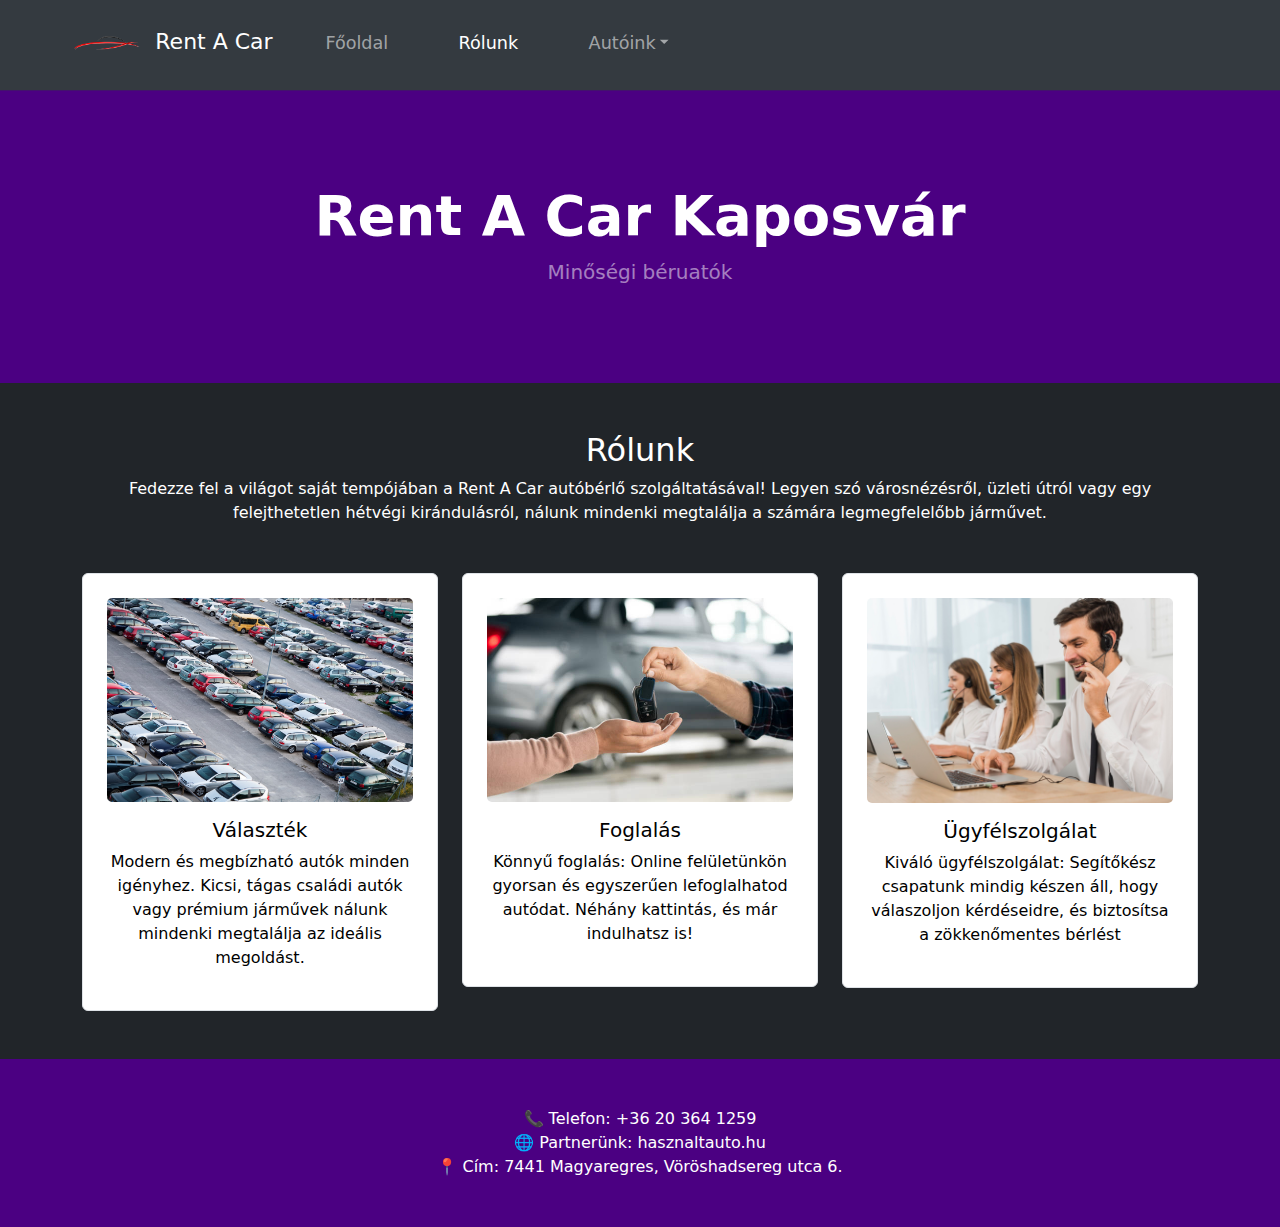
<file: rolunk.html>
<!DOCTYPE html>
<html lang="en">
    <head>
        <meta charset="utf-8" />
        <meta name="viewport" content="width=device-width, initial-scale=1, shrink-to-fit=no" />
        <meta name="description" content="" />
        <meta name="author" content="" />
        <title>RentACar</title>
        <!-- Favicon-->
        <link rel="icon" type="image/x-icon" href="assets/favicon.ico" />
        <!-- Bootstrap icons-->
        <link href="https://cdn.jsdelivr.net/npm/bootstrap-icons@1.5.0/font/bootstrap-icons.css" rel="stylesheet" />
        <!-- Core theme CSS (includes Bootstrap)-->
        <link href="css/styles.css" rel="stylesheet" />
        <style>
            
            .clickable-box {
                transition: transform 0.3s ease, box-shadow 0.3s ease;
                cursor: pointer;
                text-decoration: none;
            }
            .clickable-box:hover {
                transform: scale(1.02);
                box-shadow: 0 8px 20px rgba(0, 0, 0, 0.15);
            }
            .clickable-box img {
                width: 100%;
                height: auto;
                transition: transform 0.3s ease;
                border-radius: 5px;
            }
            .clickable-box:hover img {
                transform: scale(1.1); 
            }
            .clickable-box .text-content {
                transition: transform 0.3s ease, opacity 0.3s ease;
            }
            .clickable-box:hover .text-content {
                transform: scale(0.95); 
                opacity: 0.9; 
            }
            .clickable-box h5, .clickable-box p {
                color: #000; 
            }
            .navbar .nav-link,
            .navbar .dropdown-item {
                transition: transform 0.3s ease, background-color 0.3s ease;
                border-radius: 10px; 
            }
        
            
            .navbar .nav-link:hover,
            .navbar  {
                transform: scale(1.1); 
                background-color: rgba(255, 255, 255, 0.1); 
                color: #f8f9fa; 
                
                
            }
            .dropdown-item:hover
            {
                transform: scale(1.0); 
                background-color: rgb(168, 168, 168); 
                color: #000000; 

            }
        </style>
    </head>
    <body>
        <!-- Navigation-->
        <nav class="navbar navbar-expand-lg navbar-dark bg-dark">
            <div class="container px-4 px-lg-5">
                <a class="navbar-brand" href="index.html"><img src="images/logo.png" width="75px"> Rent A Car</a>
                <button class="navbar-toggler" type="button" data-bs-toggle="collapse" data-bs-target="#navbarSupportedContent" aria-controls="navbarSupportedContent" aria-expanded="false" aria-label="Toggle navigation">
                    <span class="navbar-toggler-icon"></span>
                </button>
                <div class="collapse navbar-collapse" id="navbarSupportedContent">
                    <ul class="navbar-nav me-auto mb-2 mb-lg-0 ms-lg-4">
                        <li class="nav-item me-5"><a class="nav-link " aria-current="page" href="index.html">Főoldal</a></li>
                        <li class="nav-item me-5"><a class="nav-link active" href="rolunk.html">Rólunk</a></li>
                        <li class="nav-item dropdown me-5">
                            <a class="nav-link dropdown-toggle" id="navbarDropdown" href="#" role="button" data-bs-toggle="dropdown" aria-expanded="false">Autóink</a>
                            <ul class="dropdown-menu" aria-labelledby="navbarDropdown">
                                <li><a class="dropdown-item" href="hetkoznapi.html">Hétköznapi Autók</a></li>
                                <li><a class="dropdown-item" href="sport.html">Sport Autók</a></li>
                                <li><a class="dropdown-item" href="luxus.html">Luxus Autók</a></li>
                            </ul>
                        </li>
                    </ul>    
                </div>
            </div>
        </nav>
        <!-- Header-->
        <header class="bg-primary py-5">
            <div class="container px-4 px-lg-5 my-5">
                <div class="text-center text-white">
                    <h1 class="display-4 fw-bolder">Rent A Car Kaposvár</h1>
                    <p class="lead fw-normal text-white-50 mb-0">Minőségi béruatók</p>
                </div>
            </div>
        </header>
        <!-- Section-->
        <section class="py-5 bg-light">
            <div class="container">
                <div class="text-center mb-5 text-white">
                    <h2>Rólunk</h2>
                    <p>Fedezze fel a világot saját tempójában a Rent A Car autóbérlő szolgáltatásával!
                        Legyen szó városnézésről, üzleti útról vagy egy felejthetetlen hétvégi kirándulásról,
                        nálunk mindenki megtalálja a számára legmegfelelőbb járművet.</p>
                </div>
                <div class="row g-4">
                    
                    <div class="col-md-4">
                        <a href="#" class="clickable-box bg-white p-4 text-center rounded border d-block">
                            <img src="images/Valasztek.jpg" alt="Választék" title="Választék">
                            <div class="text-content mt-3">
                                <h5>Választék</h5>
                                <p>Modern és megbízható autók minden igényhez.
                                    Kicsi, tágas családi autók vagy prémium járművek
                                    nálunk mindenki megtalálja az ideális megoldást.</p>
                            </div>
                        </a>
                    </div>
                   
                    <div class="col-md-4">
                        <a href="#" class="clickable-box bg-white p-4 text-center rounded border d-block">
                            <img src="images/foglalas.jpg" alt="Foglalás" title="Foglalás" >
                            <div class="text-content mt-3">
                                <h5>Foglalás</h5>
                                <p>Könnyű foglalás: Online felületünkön gyorsan és egyszerűen lefoglalhatod autódat.
                                    Néhány kattintás, és már indulhatsz is!</p>
                            </div>
                        </a>
                    </div>
                   
                    <div class="col-md-4">
                        <a href="#" class="clickable-box bg-white p-4 text-center rounded border d-block">
                            <img src="images/Ugyfel.jpg" alt="Ügyfélszolgálat" title="Ügyfélszolgálat">
                            <div class="text-content mt-3">
                                <h5>Ügyfélszolgálat</h5>
                                <p>Kiváló ügyfélszolgálat: Segítőkész csapatunk mindig készen áll, hogy válaszoljon kérdéseidre,
                                    és biztosítsa a zökkenőmentes bérlést</p>
                            </div>
                        </a>
                    </div>
                </div>
            </div>
        </section>
        <!-- Footer-->
        <footer class="py-5 bg-primary">
            <div class="container"><p class="m-0 text-center text-white">📞 Telefon: +36 20 364 1259 <br>🌐 Partnerünk: hasznaltauto.hu <br>📍 Cím: 7441 Magyaregres, Vöröshadsereg utca 6.  </p></div>
        </footer>
        <!-- Bootstrap core JS-->
        <script src="https://cdn.jsdelivr.net/npm/bootstrap@5.2.3/dist/js/bootstrap.bundle.min.js"></script>
        <!-- Core theme JS-->
        <script src="js/scripts.js"></script>
    </body>
</html>
</file>
